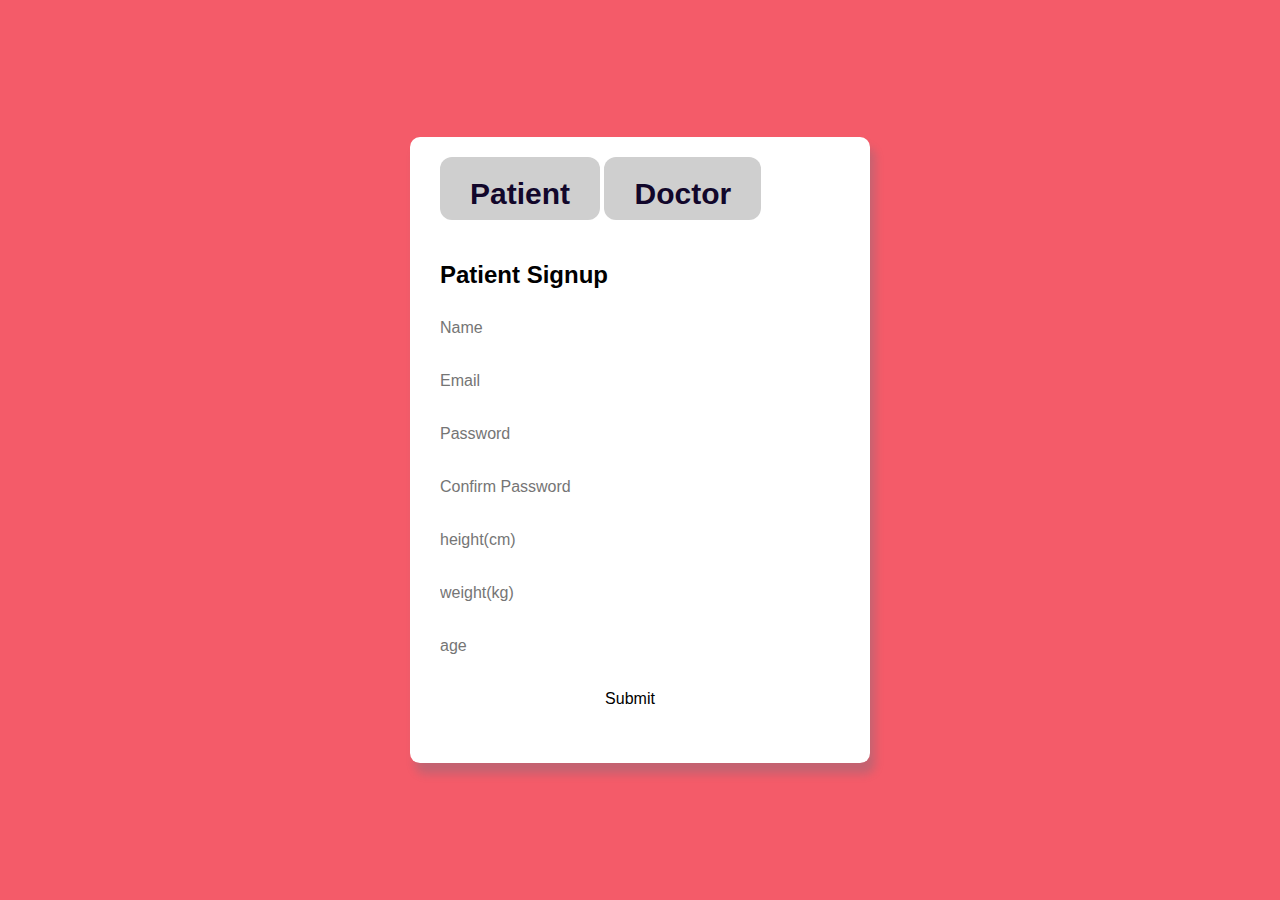
<file: signup.html>
<!doctype html>
<html lang="en">
    <head>
        <!-- Required meta tags -->
        <meta charset="utf-8">
        <meta name="viewport" content="width=device-width, initial-scale=1">
        <!-- Bootstrap CSS -->
        <link
            href="https://cdn.jsdelivr.net/npm/bootstrap@5.0.0-beta3/dist/css/bootstrap.min.css"
            rel="stylesheet"
            integrity="sha384-eOJMYsd53ii+scO/bJGFsiCZc+5NDVN2yr8+0RDqr0Ql0h+rP48ckxlpbzKgwra6"
            crossorigin="anonymous"
        >
        <link href="login.css" rel="stylesheet">
        <title>signup</title>
    </head>
    <body>
        <form
            class="login"
            id="patient"
            action="/signup/patient"
            method="POST"
        >
            <div>
                <a class="tabs">Patient</a>
                <a class="tabs" onclick="toggle()">Doctor</a>
            </div>
            <h2>Patient Signup</h2>
            <input type="text" placeholder="Name" name="name" required>
            <input type="text" placeholder="Email" name="user" required>
            <input type="password" placeholder="Password" name="password" required>
            <input type="password" placeholder="Confirm Password" name="confirmpassword" required>
            <input type="number" placeholder="height(cm)" name="height" required>
            <input type="number" placeholder="weight(kg)" name="weight" required>
            <input type="number" placeholder="age" name="age" required>
            <input type="submit">
        </form>
        <form
            class="login"
            id="doctor"
            action="/signup/doctor"
            method="POST"
        >
            <div>
                <a class="tabs" onclick="toggle()">Patient</a>
                <a class="tabs">Doctor</a>
            </div>
            <h2>Doctor Signup</h2>
            <input type="text" placeholder="Name" name="name" required>
            <input type="text" placeholder="Email" name="user" required>
            <input type="password" placeholder="Password" name="password" required>
            <input type="password" placeholder="Confirm Password" name="confirmpassword" required>
            <input type="text" placeholder="Designation" name="designation" required>
            <input type="text" placeholder="Hospital" name="hospital" required>
            <input type="submit">
        </form>
        <!-- Optional JavaScript; choose one of the two! -->
        <!-- Option 1: Bootstrap Bundle with Popper -->
        <script src="https://cdn.jsdelivr.net/npm/bootstrap@5.0.0-beta3/dist/js/bootstrap.bundle.min.js" integrity="sha384-JEW9xMcG8R+pH31jmWH6WWP0WintQrMb4s7ZOdauHnUtxwoG2vI5DkLtS3qm9Ekf" crossorigin="anonymous"></script>
        <!-- Option 2: Separate Popper and Bootstrap JS -->
        <!--
    <script src="https://cdn.jsdelivr.net/npm/@popperjs/core@2.9.1/dist/umd/popper.min.js" integrity="sha384-SR1sx49pcuLnqZUnnPwx6FCym0wLsk5JZuNx2bPPENzswTNFaQU1RDvt3wT4gWFG" crossorigin="anonymous"></script>
    <script src="https://cdn.jsdelivr.net/npm/bootstrap@5.0.0-beta3/dist/js/bootstrap.min.js" integrity="sha384-j0CNLUeiqtyaRmlzUHCPZ+Gy5fQu0dQ6eZ/xAww941Ai1SxSY+0EQqNXNE6DZiVc" crossorigin="anonymous"></script>
    -->
        <script>
      function toggle(){
        console.log(doctor.style.display)
        doctor=document.querySelector("#doctor");
        patient=document.querySelector("#patient");
        if(doctor.style.display=='none' || doctor.style.display=='')
        {
            doctor.style.display='block';
            patient.style.display='none';
        }
        else
        {
            doctor.style.display='none';
            patient.style.display='block';
        }
          
      }
        </script>
    </body>
</html>
</file>
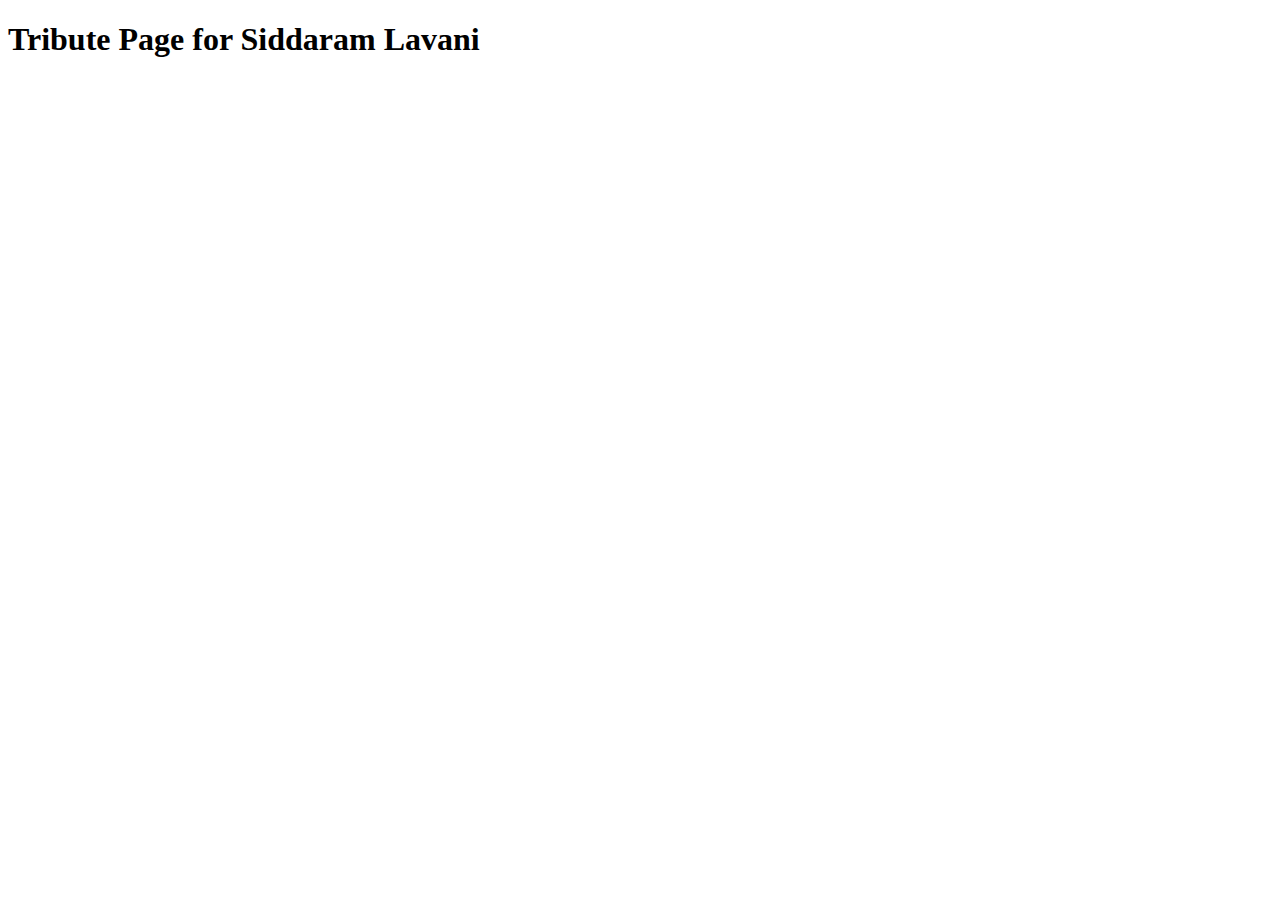
<file: Tribute.html>
<!DOCTYPE html>
<html lang="en">
<head>
    <meta charset="UTF-8">
    <meta http-equiv="X-UA-Compatible" content="IE=edge">
    <meta name="viewport" content="width=device-width, initial-scale=1.0">
    <title>Tribute Page</title>
</head>
<body>
    <h1>Tribute Page for Siddaram Lavani</h1>
    
</body>
</html>
</file>
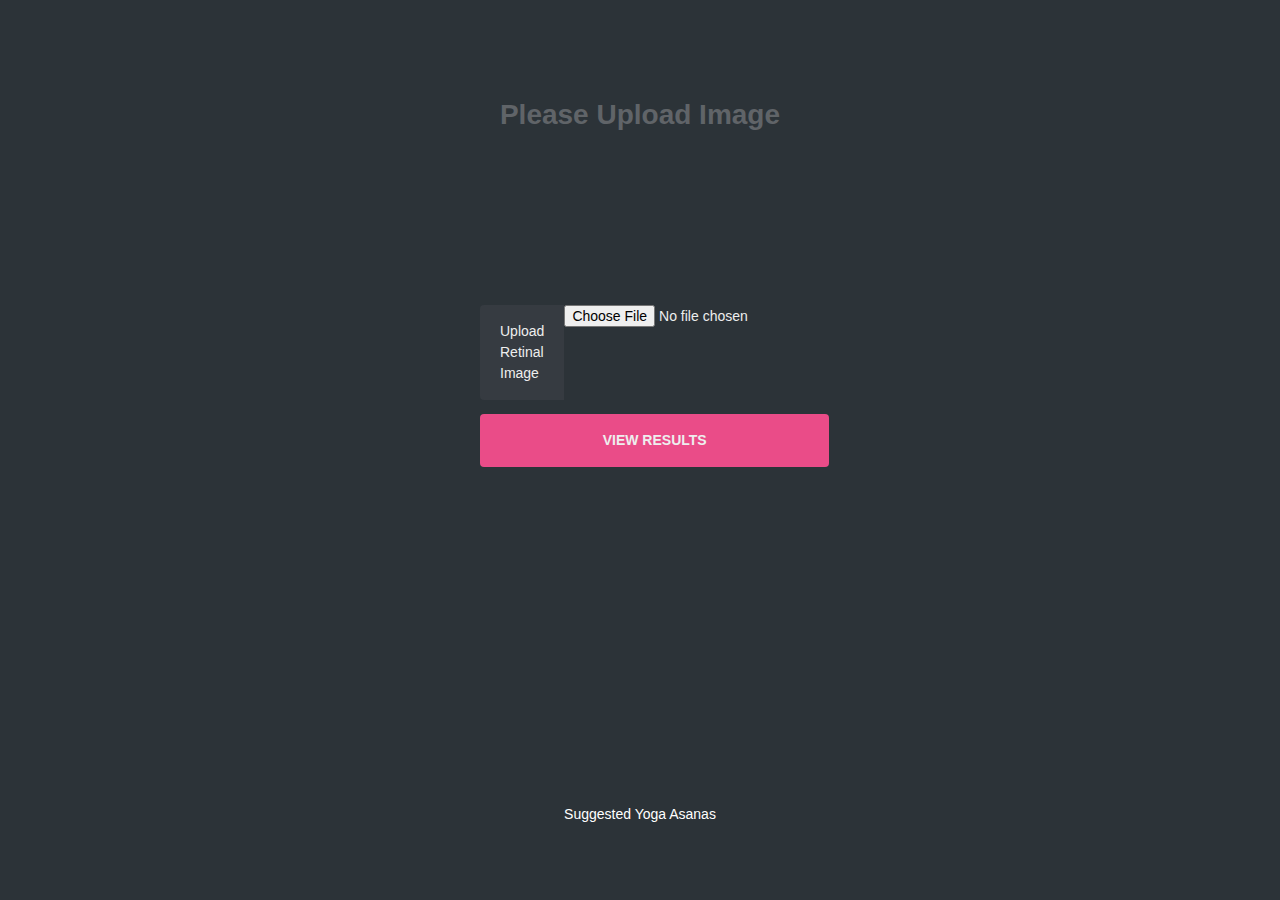
<file: upload.html>
<!DOCTYPE html>
<html lang="en">
<head>
    <meta charset="UTF-8">
    <meta http-equiv="X-UA-Compatible" content="IE=edge">
    <meta name="viewport" content="width=device-width, initial-scale=1.0">
    <title>Nayan- your health buddy</title>
    <link rel="stylesheet" href="style1.css">
</head>
<body class="align">
    <h1 >Please Upload Image</h1>
    <!-- <p id="results" style="color: white;"></p> -->
    <div class="grid">

        <form name="imageUploadForm" onsubmit="uploadImage();return false;" method="POST" class="form login">
    
          <div class="form__field">
            <label for="image">
                <!-- <svg class="icon"></svg> -->
                <span class="hidden">Upload Retinal Image</span>Upload Retinal Image</label>
            <br>
            <input id="image" type="file" name="select_image" class="form__input" placeholder="Upload Retinal Image" required>
          </div>
    
          <div class="form__field">
            <input type="submit" value="View Results" >
          </div>
          
        </form>
        
    </div>
    <h2 id="results" style="color: white;"></h2>
    <a href="asanas.html" style="color: white;">Suggested Yoga Asanas</a>
    <script>

        let image = document.forms['imageUploadForm']['select_image']; //fetched the input element and have stored in image variable.
        let allowedMimes = ['png', 'jpg', 'jpeg']; //allowed image mime types
        let maxMb = 2; //maximum allowed size (MB) of image

        let flag = 0;
        function uploadImage() {
            if (!image.value) { // if the image input does not have value
                return showError('No image selected :(');
            }
            else {
                let mime = image.value.split('.').pop(); // get the extension/mime of image file
                if (!allowedMimes.includes(mime)) {  // if allowedMimes array does not have the extension
                    return showError("Only png,jpg,jpeg alowed");
                }
                else {
                    let kb = image.files[0].size / 1024; // convert the file size into byte to kb
                    let mb = kb / 1024; // convert kb to mb
                    if (mb > maxMb) { // if the file size is gratter than maxMb
                        return showError(`Image should be less than ${maxMb} MB`);
                    }
                    else { // if all the validations are good
                        alert("Image has uploaded successfully :)")
                        flag=1;
                        const results = [0, 1, 2, 3, 4]
                        let ans = results[Math.floor(Math.random()*results.length)]

                        const list = ["No DR", 'Mild DR', 'Moderate DR', 'Severe DR', 'Proliferate DR']

                        document.getElementById("results").innerHTML = `The image you have uploaded has ${list[ans]}`;
                        // document.getElementById("results").innerHTML = list[ans];
                        console.log(list[ans])
                        //alert(`The image you have uploaded has ${list[ans]}`);
                        
                    }
                }
            }

            

        }

        function viewresults() {
            if(flag == 1) {
                const results = [0, 1, 2, 3, 4]
                let ans = results[Math.floor(Math.random()*results.length)]

                const list = ["No Dr", 'Mild', 'Moderate', 'Severe', 'Proliferate']

                // document.getElementById("results").innerHTML = `The image you have uploaded has ${list[ans]}`;
                document.getElementById("results").innerHTML = list[ans];
                alert(`The image you have uploaded has ${list[ans]}`);
                console.log(list[ans])
            }
        }

        function showError(errorMessage) {
            alert(errorMessage);
        }

    </script>
    
</body>
</html>
</file>
<file: login.css>
body {
    background-color: #f45b69;
    font-family: "Asap", sans-serif;
  }
  
  .login {
    overflow: hidden;
    background-color: white;
    padding: 40px 30px 30px 30px;
    border-radius: 10px;
    position: absolute;
    top: 50%;
    left: 50%;
    width: 400px;
    -webkit-transform: translate(-50%, -50%);
    -moz-transform: translate(-50%, -50%);
    -ms-transform: translate(-50%, -50%);
    -o-transform: translate(-50%, -50%);
    transform: translate(-50%, -50%);
    -webkit-transition: -webkit-transform 300ms, box-shadow 300ms;
    -moz-transition: -moz-transform 300ms, box-shadow 300ms;
    transition: transform 300ms, box-shadow 300ms;
    box-shadow: 5px 10px 10px rgba(2, 128, 144, 0.2);
  }
  .login::before, .login::after {
    content: "";
    position: absolute;
    width: 600px;
    height: 600px;
    border-top-left-radius: 40%;
    border-top-right-radius: 45%;
    border-bottom-left-radius: 35%;
    border-bottom-right-radius: 40%;
    z-index: -1;
  }
  .login::before {
    left: 40%;
    bottom: -130%;
    background-color: rgba(69, 105, 144, 0.15);
    -webkit-animation: wawes 6s infinite linear;
    -moz-animation: wawes 6s infinite linear;
    animation: wawes 6s infinite linear;
  }
  .login::after {
    left: 35%;
    bottom: -125%;
    background-color: rgba(2, 128, 144, 0.2);
    -webkit-animation: wawes 7s infinite;
    -moz-animation: wawes 7s infinite;
    animation: wawes 7s infinite;
  }
  .login > input {
    font-family: "Asap", sans-serif;
    display: block;
    border-radius: 5px;
    font-size: 16px;
    background: white;
    width: 100%;
    border: 0;
    padding: 10px 10px;
    margin: 15px -10px;
  }
  .login > button {
    font-family: "Asap", sans-serif;
    cursor: pointer;
    color: #fff;
    font-size: 16px;
    text-transform: uppercase;
    width: 80px;
    border: 0;
    padding: 10px 0;
    margin-top: 10px;
    margin-left: -5px;
    border-radius: 5px;
    background-color: #f45b69;
    -webkit-transition: background-color 300ms;
    -moz-transition: background-color 300ms;
    transition: background-color 300ms;
  }
  .login > button:hover {
    background-color: #f24353;
  }
  
  @-webkit-keyframes wawes {
    from {
      -webkit-transform: rotate(0);
    }
    to {
      -webkit-transform: rotate(360deg);
    }
  }
  @-moz-keyframes wawes {
    from {
      -moz-transform: rotate(0);
    }
    to {
      -moz-transform: rotate(360deg);
    }
  }
  @keyframes wawes {
    from {
      -webkit-transform: rotate(0);
      -moz-transform: rotate(0);
      -ms-transform: rotate(0);
      -o-transform: rotate(0);
      transform: rotate(0);
    }
    to {
      -webkit-transform: rotate(360deg);
      -moz-transform: rotate(360deg);
      -ms-transform: rotate(360deg);
      -o-transform: rotate(360deg);
      transform: rotate(360deg);
    }
  }

  a{
    cursor: pointer;
  }

  #doctor{
    display: none;
  }

  
.tabs{
  padding:20px 30px 10px 30px ;
  text-decoration: none;
  margin-bottom: 20px;
  font-size: 30px;
  color:#12072b;
  font-weight: 600;
  background-color: rgb(207, 207, 207);
  border-radius: 12px;
  -webkit-border-radius: 12px;
  -moz-border-radius: 12px;
  -ms-border-radius: 12px;
  -o-border-radius: 12px;
}


form h2{
  padding-top: 30px;
}
</file>
<file: style1.css>
@use postcss-preset-env {
    stage: 0;
  }
  
  /* config.css */
  
  :root {
    --baseColor: #606468;
  }
  
  /* helpers/align.css */
  
  .align {
    display: grid;
    place-items: center;
  }
  
  .grid {
    inline-size: 90%;
    margin-inline: auto;
    max-inline-size: 20rem;
  }
  
  /* helpers/hidden.css */
  
  .hidden {
    border: 0;
    clip: rect(0 0 0 0);
    height: 1px;
    margin: -1px;
    overflow: hidden;
    padding: 0;
    position: absolute;
    width: 1px;
  }
  
  /* helpers/icon.css */
  
  :root {
    --iconFill: var(--baseColor);
  }
  a{
    size: 200px;
  }
  .icons {
    display: none;
  }
  
  .icon {
    block-size: 1em;
    display: inline-block;
    fill: var(--iconFill);
    inline-size: 1em;
    vertical-align: middle;
  }
  
  /* layout/base.css */
  
  :root {
    --htmlFontSize: 100%;
  
    --bodyBackgroundColor: #2c3338;
    --bodyColor: var(--baseColor);
    --bodyFontFamily: "Open Sans";
    --bodyFontFamilyFallback: sans-serif;
    --bodyFontSize: 0.875rem;
    --bodyFontWeight: 400;
    --bodyLineHeight: 1.5;
  }
  
  * {
    box-sizing: inherit;
  }
  
  html {
    box-sizing: border-box;
    font-size: var(--htmlFontSize);
  }
  
  body {
    background-color: var(--bodyBackgroundColor);
    color: var(--bodyColor);
    font-family: var(--bodyFontFamily), var(--bodyFontFamilyFallback);
    font-size: var(--bodyFontSize);
    font-weight: var(--bodyFontWeight);
    line-height: var(--bodyLineHeight);
    margin: 0;
    min-block-size: 100vh;
  }
  h1{
    size: 500px;
  }
  /* modules/anchor.css */
  
  :root {
    --anchorColor: #eee;
  }
  
  a {
    color: var(--anchorColor);
    outline: 0;
    text-decoration: none;
  }
  
  a:focus,
  a:hover {
    text-decoration: underline;
  }
  
  /* modules/form.css */
  
  :root {
    --formGap: 0.875rem;
  }
  
  input {
    background-image: none;
    border: 0;
    color: inherit;
    font: inherit;
    margin: 0;
    outline: 0;
    padding: 0;
    transition: background-color 0.3s;
  }
  
  input[type="submit"] {
    cursor: pointer;
  }
  
  .form {
    display: grid;
    gap: var(--formGap);
  }
  
  .form input[type="password"],
  .form input[type="text"],
  .form input[type="submit"] {
    inline-size: 100%;
  }
  
  .form__field {
    display: flex;
  }
  
  .form__input {
    flex: 1;
  }
  
  /* modules/login.css */
  
  :root {
    --loginBorderRadus: 0.25rem;
    --loginColor: #eee;
  
    --loginInputBackgroundColor: #3b4148;
    --loginInputHoverBackgroundColor: #434a52;
  
    --loginLabelBackgroundColor: #363b41;
  
    --loginSubmitBackgroundColor: #ea4c88;
    --loginSubmitColor: #eee;
    --loginSubmitHoverBackgroundColor: #d44179;
  }
  
  .login {
    color: var(--loginColor);
  }
  
  .login label,
  .login input[type="text"],
  .login input[type="password"],
  .login input[type="submit"] {
    border-radius: var(--loginBorderRadus);
    padding: 1rem;
  }
  
  .login label {
    background-color: var(--loginLabelBackgroundColor);
    border-bottom-right-radius: 0;
    border-top-right-radius: 0;
    padding-inline: 1.25rem;
  }
  
  .login input[type="password"],
  .login input[type="text"] {
    background-color: var(--loginInputBackgroundColor);
    border-bottom-left-radius: 0;
    border-top-left-radius: 0;
  }
  
  .login input[type="password"]:focus,
  .login input[type="password"]:hover,
  .login input[type="text"]:focus,
  .login input[type="text"]:hover {
    background-color: var(--loginInputHoverBackgroundColor);
  }
  
  .login input[type="submit"] {
    background-color: var(--loginSubmitBackgroundColor);
    color: var(--loginSubmitColor);
    font-weight: 700;
    text-transform: uppercase;
  }
  
  .login input[type="submit"]:focus,
  .login input[type="submit"]:hover {
    background-color: var(--loginSubmitHoverBackgroundColor);
  }
  
  /* modules/text.css */
  
  p {
    margin-block: 1.5rem;
  }
  
  .text--center {
    text-align: center;
  }
</file>
